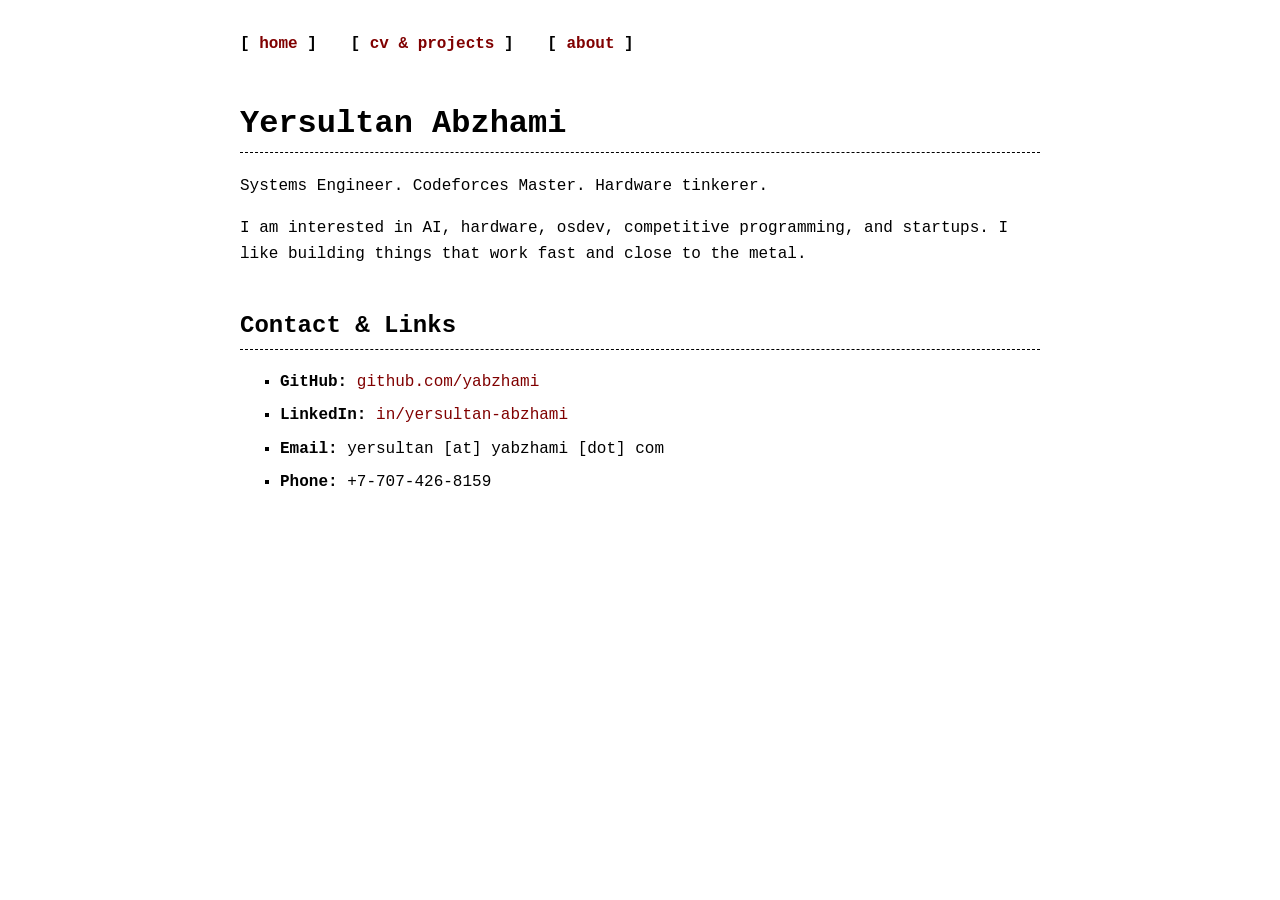
<file: index.html>
<!DOCTYPE html>
<html lang="en">
<head>
    <meta charset="UTF-8">
    <meta name="viewport" content="width=device-width, initial-scale=1">
    <title>Yersultan Abzhami</title>
    <meta name="description" content="Yersultan Abzhami - Systems Engineer">
    <link rel="stylesheet" href="index.css">
</head>
<body>
    <nav>
        <a href="index.html">home</a>
        <a href="cv.html">cv & projects</a>
        <a href="me.html">about</a>
    </nav>

    <main>
        <h1>Yersultan Abzhami</h1>
        <p>Systems Engineer. Codeforces Master. Hardware tinkerer.</p>
        <p>I am interested in AI, hardware, osdev, competitive programming, and startups. I like building things that work fast and close to the metal.</p>
        
        <h2>Contact & Links</h2>
        <ul>
            <li><strong>GitHub:</strong> <a href="https://github.com/yabzhami" target="_blank">github.com/yabzhami</a></li>
            <li><strong>LinkedIn:</strong> <a href="https://www.linkedin.com/in/yersultan-abzhami/" target="_blank">in/yersultan-abzhami</a></li>
            <li><strong>Email:</strong> yersultan [at] yabzhami [dot] com</li>
            <li><strong>Phone:</strong> +7-707-426-8159</li>
        </ul>
    </main>
</body>
</html>
</file>
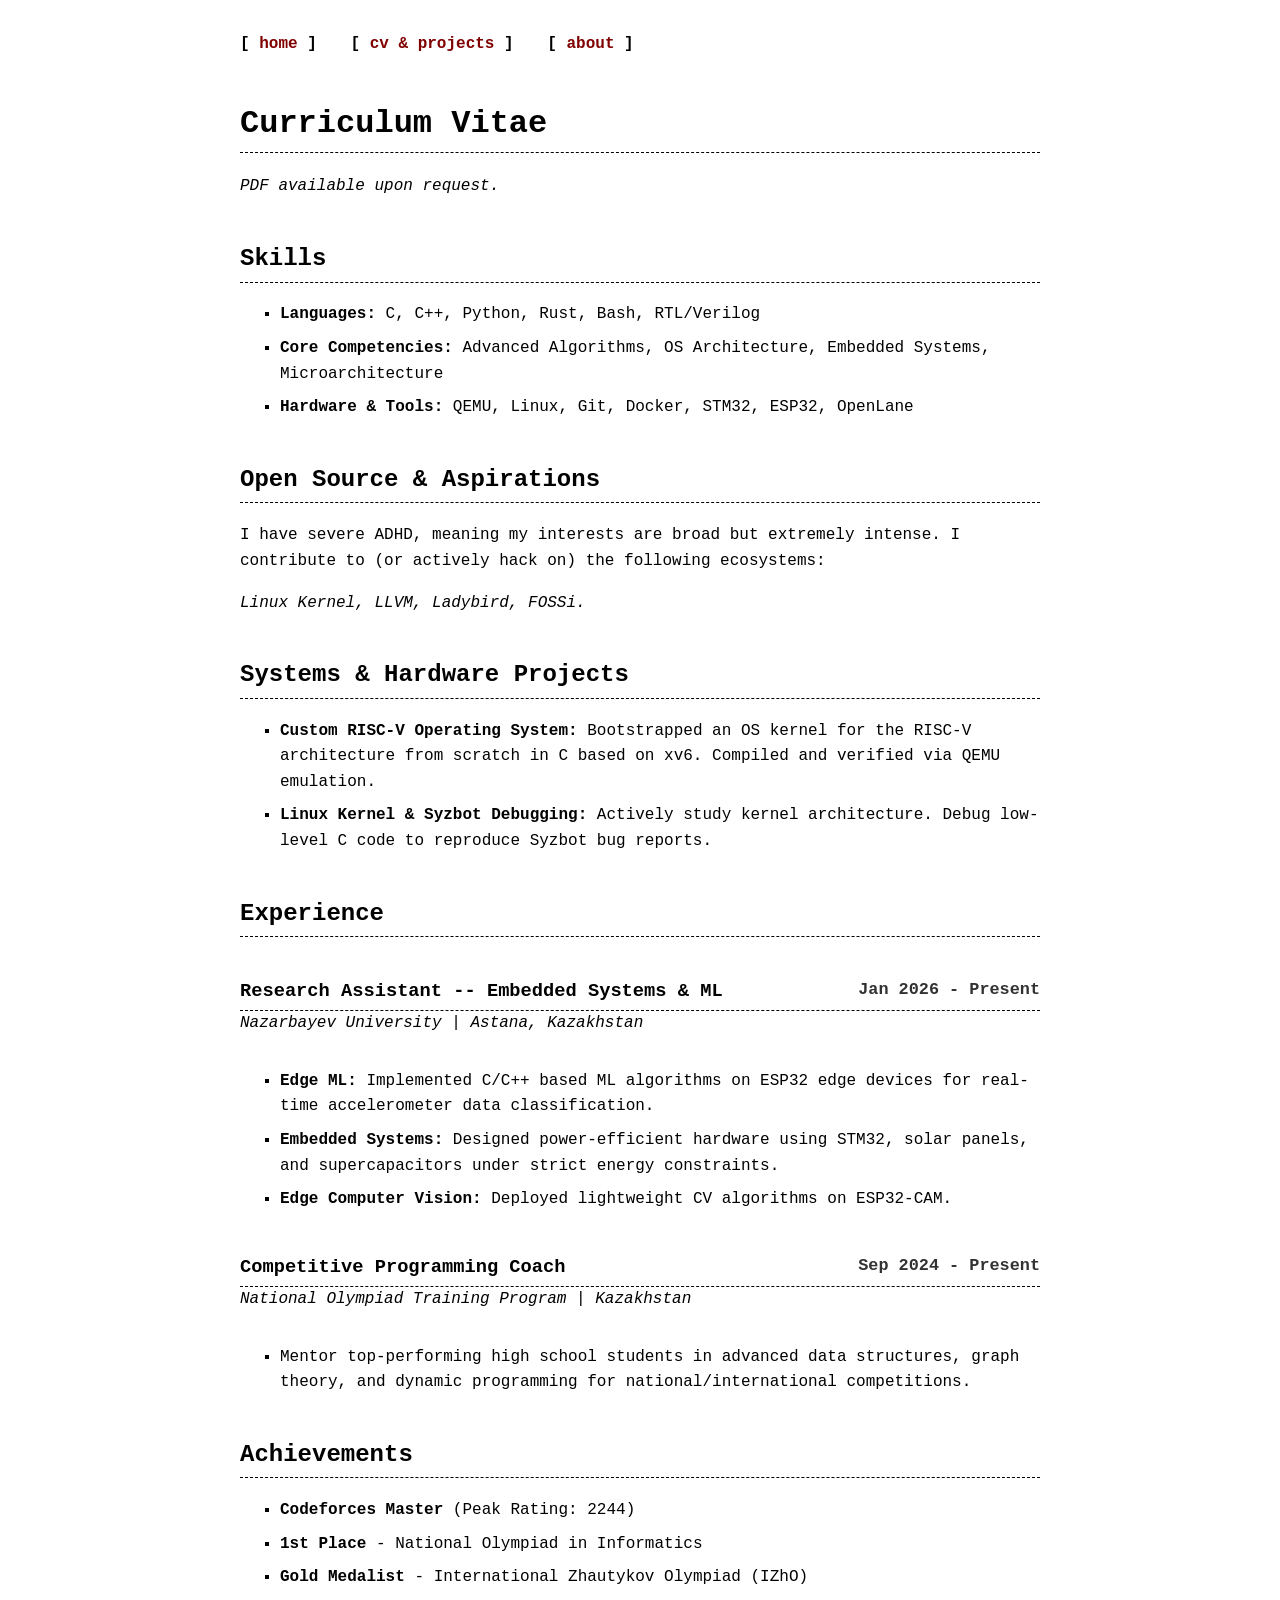
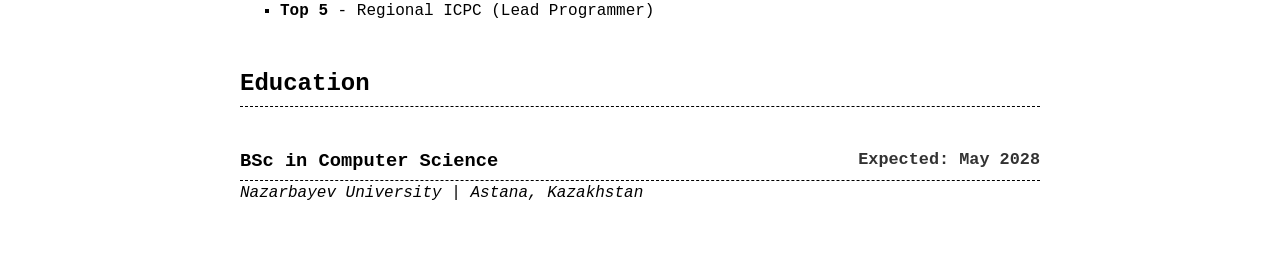
<file: cv.html>
<!DOCTYPE html>
<html lang="en">
<head>
    <meta charset="UTF-8">
    <meta name="viewport" content="width=device-width, initial-scale=1">
    <title>CV & Projects - Yersultan Abzhami</title>
    <link rel="stylesheet" href="index.css">
</head>
<body>
    <nav>
        <a href="index.html">home</a>
        <a href="cv.html">cv & projects</a>
        <a href="me.html">about</a>
    </nav>

    <main>
        <h1>Curriculum Vitae</h1>
        <p><em>PDF available upon request.</em></p>

        <h2>Skills</h2>
        <ul>
            <li><strong>Languages:</strong> C, C++, Python, Rust, Bash, RTL/Verilog</li>
            <li><strong>Core Competencies:</strong> Advanced Algorithms, OS Architecture, Embedded Systems, Microarchitecture</li>
            <li><strong>Hardware & Tools:</strong> QEMU, Linux, Git, Docker, STM32, ESP32, OpenLane</li>
        </ul>

        <h2>Open Source & Aspirations</h2>
        <p>I have severe ADHD, meaning my interests are broad but extremely intense. I contribute to (or actively hack on) the following ecosystems:</p>
        <p><em>Linux Kernel, LLVM, Ladybird, FOSSi.</em></p>

        <h2>Systems & Hardware Projects</h2>
        <ul>
            <li><strong>Custom RISC-V Operating System:</strong> Bootstrapped an OS kernel for the RISC-V architecture from scratch in C based on xv6. Compiled and verified via QEMU emulation.</li>
            <li><strong>Linux Kernel & Syzbot Debugging:</strong> Actively study kernel architecture. Debug low-level C code to reproduce Syzbot bug reports.</li>
        </ul>

        <h2>Experience</h2>
        <div class="clearfix">
            <h3 style="margin-bottom: 0;">Research Assistant -- Embedded Systems & ML <span class="date">Jan 2026 - Present</span></h3>
            <p style="margin-top: 0;"><em>Nazarbayev University | Astana, Kazakhstan</em></p>
        </div>
        <ul>
            <li><strong>Edge ML:</strong> Implemented C/C++ based ML algorithms on ESP32 edge devices for real-time accelerometer data classification.</li>
            <li><strong>Embedded Systems:</strong> Designed power-efficient hardware using STM32, solar panels, and supercapacitors under strict energy constraints.</li>
            <li><strong>Edge Computer Vision:</strong> Deployed lightweight CV algorithms on ESP32-CAM.</li>
        </ul>

        <div class="clearfix">
            <h3 style="margin-bottom: 0;">Competitive Programming Coach <span class="date">Sep 2024 - Present</span></h3>
            <p style="margin-top: 0;"><em>National Olympiad Training Program | Kazakhstan</em></p>
        </div>
        <ul>
            <li>Mentor top-performing high school students in advanced data structures, graph theory, and dynamic programming for national/international competitions.</li>
        </ul>

        <h2>Achievements</h2>
        <ul>
            <li><strong>Codeforces Master</strong> (Peak Rating: 2244)</li>
            <li><strong>1st Place</strong> - National Olympiad in Informatics</li>
            <li><strong>Gold Medalist</strong> - International Zhautykov Olympiad (IZhO)</li>
            <li><strong>Top 5</strong> - Regional ICPC (Lead Programmer)</li>
        </ul>

        <h2>Education</h2>
        <div class="clearfix">
            <h3 style="margin-bottom: 0;">BSc in Computer Science <span class="date">Expected: May 2028</span></h3>
            <p style="margin-top: 0;"><em>Nazarbayev University | Astana, Kazakhstan</em></p>
        </div>

    </main>
</body>
</html>
</file>
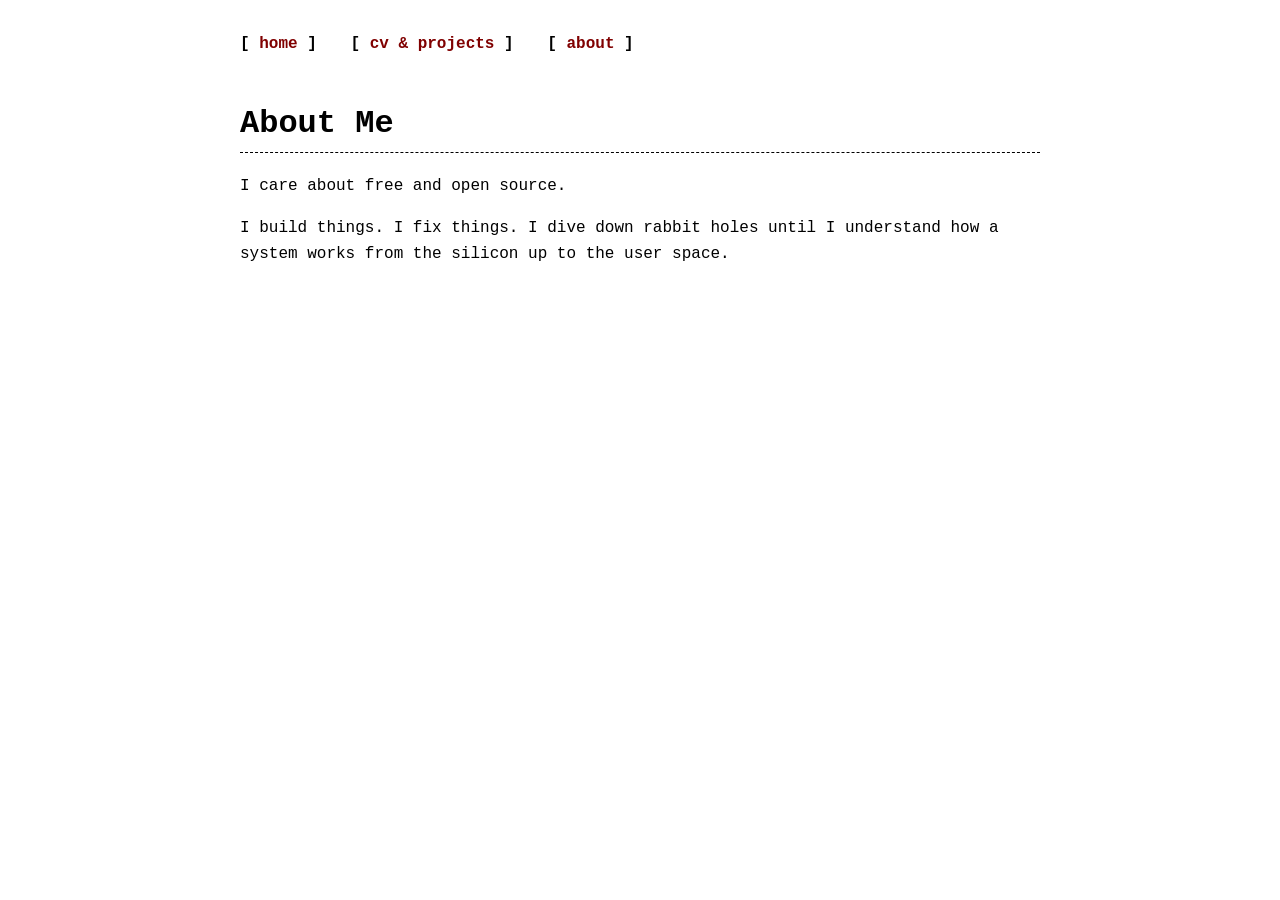
<file: me.html>
<!DOCTYPE html>
<html lang="en">
<head>
    <meta charset="UTF-8">
    <meta name="viewport" content="width=device-width, initial-scale=1">
    <title>About - Yersultan Abzhami</title>
    <link rel="stylesheet" href="index.css">
</head>
<body>
    <nav>
        <a href="index.html">home</a>
        <a href="cv.html">cv & projects</a>
        <a href="me.html">about</a>
    </nav>

    <main>
        <h1>About Me</h1>
        <p>I care about free and open source.</p>
        <p>I build things. I fix things. I dive down rabbit holes until I understand how a system works from the silicon up to the user space.</p>
    </main>
</body>
</html>
</file>
<file: index.css>
:root {
    --bg: #ffffff;
    --fg: #000000;
    --link: #800000;
}

@media (prefers-color-scheme: dark) {
    :root {
        --bg: #111111;
        --fg: #e0e0e0;
        --link: #ff6666;
    }
}

body {
    font-family: ui-monospace, 'Cascadia Code', 'Source Code Pro', Menlo, Consolas, 'Courier New', monospace;
    background-color: var(--bg);
    color: var(--fg);
    max-width: 50rem;
    margin: 2rem auto;
    padding: 0 1rem;
    line-height: 1.6;
    font-size: 16px;
}

h1, h2, h3 {
    font-weight: bold;
    border-bottom: 1px dashed var(--fg);
    padding-bottom: 0.2rem;
    margin-top: 2.5rem;
}

a {
    color: var(--link);
    text-decoration: none;
}

a:hover {
    background-color: var(--fg);
    color: var(--bg) !important;
    text-decoration: none;
}

nav {
    margin-bottom: 2rem;
    font-weight: bold;
}

nav a {
    margin-right: 1.5rem;
}

nav a::before { content: "[ "; color: var(--fg); }
nav a::after { content: " ]"; color: var(--fg); }

ul { list-style-type: square; }
li { margin-bottom: 0.5rem; }

.date {
    float: right;
    font-size: 0.9em;
    opacity: 0.8;
}

.clearfix::after {
    content: "";
    clear: both;
    display: table;
}
</file>
